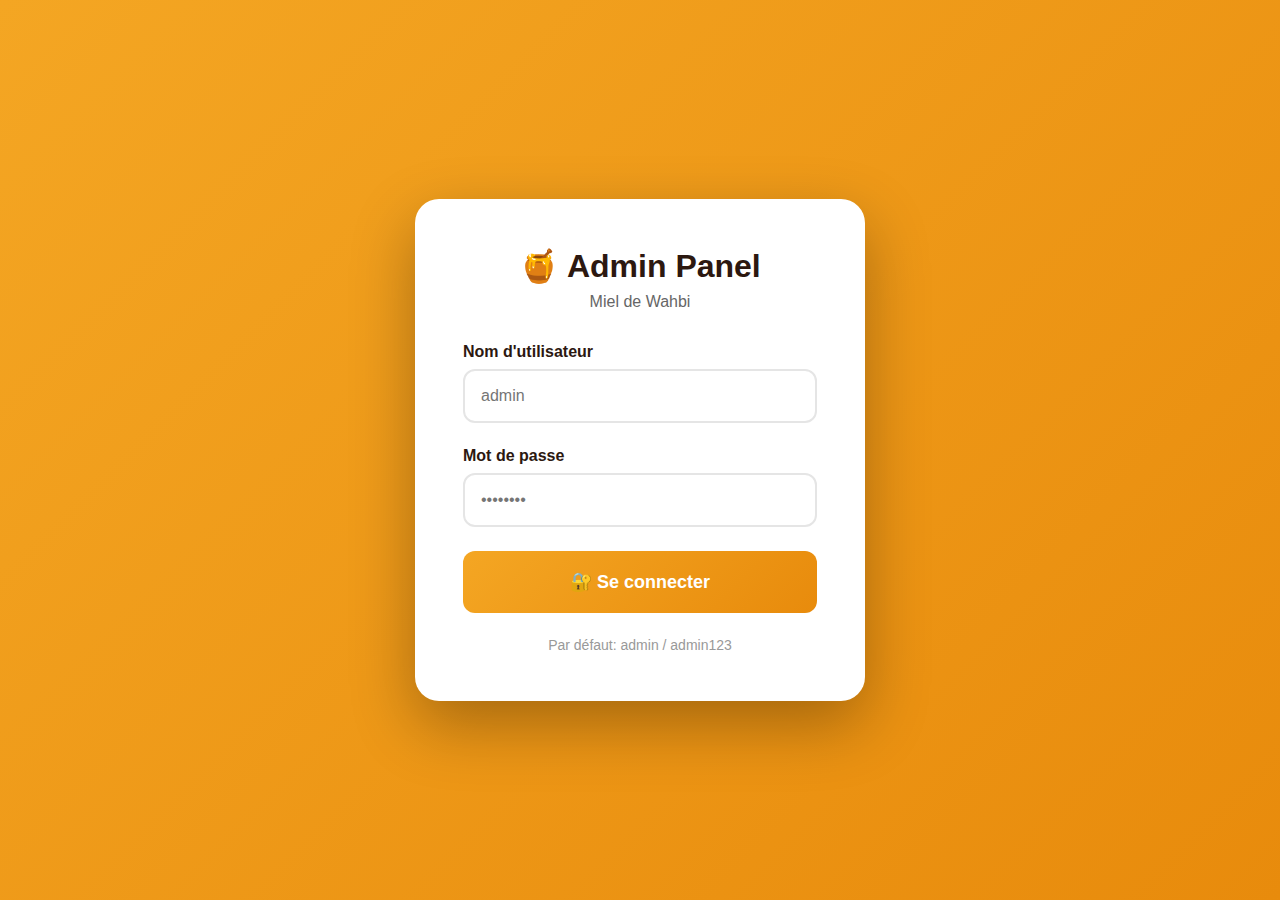
<file: admin.html>
<!DOCTYPE html>
<html lang="fr">
<head>
    <meta charset="UTF-8">
    <meta name="viewport" content="width=device-width, initial-scale=1.0">
    <title>Admin - Miel de Wahbi</title>
    <style>
        * {
            margin: 0;
            padding: 0;
            box-sizing: border-box;
        }

        :root {
            --primary: #f4a623;
            --primary-dark: #e88b0c;
            --secondary: #2c1810;
            --success: #10b981;
            --danger: #dc2626;
            --bg: #f8f9fa;
        }

        body {
            font-family: 'Segoe UI', Tahoma, Geneva, Verdana, sans-serif;
            background: var(--bg);
            color: var(--secondary);
        }

        /* Login Screen */
        .login-screen {
            min-height: 100vh;
            display: flex;
            align-items: center;
            justify-content: center;
            background: linear-gradient(135deg, var(--primary), var(--primary-dark));
            padding: 2rem;
        }

        .login-card {
            background: white;
            padding: 3rem;
            border-radius: 24px;
            box-shadow: 0 24px 64px rgba(0,0,0,0.3);
            max-width: 450px;
            width: 100%;
        }

        .login-card h1 {
            text-align: center;
            color: var(--secondary);
            margin-bottom: 0.5rem;
            font-size: 2rem;
        }

        .login-card .subtitle {
            text-align: center;
            color: #666;
            margin-bottom: 2rem;
        }

        .form-group {
            margin-bottom: 1.5rem;
        }

        .form-group label {
            display: block;
            margin-bottom: 0.5rem;
            font-weight: 600;
            color: var(--secondary);
        }

        .form-group input {
            width: 100%;
            padding: 1rem;
            border: 2px solid #e5e5e5;
            border-radius: 12px;
            font-size: 1rem;
            transition: all 0.3s;
        }

        .form-group input:focus {
            outline: none;
            border-color: var(--primary);
            box-shadow: 0 0 0 4px rgba(244, 166, 35, 0.1);
        }

        .login-btn {
            width: 100%;
            padding: 1.25rem;
            background: linear-gradient(135deg, var(--primary), var(--primary-dark));
            color: white;
            border: none;
            border-radius: 12px;
            font-size: 1.125rem;
            font-weight: 700;
            cursor: pointer;
            transition: all 0.3s;
        }

        .login-btn:hover {
            transform: translateY(-2px);
            box-shadow: 0 8px 24px rgba(244, 166, 35, 0.4);
        }

        .error-message {
            background: #fee;
            color: var(--danger);
            padding: 1rem;
            border-radius: 8px;
            margin-bottom: 1rem;
            display: none;
        }

        /* Admin Dashboard */
        .admin-dashboard {
            display: none;
            min-height: 100vh;
        }

        .admin-header {
            background: linear-gradient(135deg, var(--primary), var(--primary-dark));
            color: white;
            padding: 1.5rem 2rem;
            display: flex;
            justify-content: space-between;
            align-items: center;
            box-shadow: 0 4px 20px rgba(0,0,0,0.1);
        }

        .admin-header h1 {
            font-size: 1.75rem;
        }

        .logout-btn {
            padding: 0.75rem 1.5rem;
            background: white;
            color: var(--primary);
            border: none;
            border-radius: 8px;
            font-weight: 600;
            cursor: pointer;
            transition: all 0.3s;
        }

        .logout-btn:hover {
            transform: translateY(-2px);
            box-shadow: 0 4px 12px rgba(0,0,0,0.2);
        }

        .admin-content {
            max-width: 1400px;
            margin: 2rem auto;
            padding: 0 2rem;
        }

        .tabs {
            display: flex;
            gap: 1rem;
            margin-bottom: 2rem;
            border-bottom: 2px solid #e5e5e5;
        }

        .tab {
            padding: 1rem 2rem;
            background: transparent;
            border: none;
            border-bottom: 3px solid transparent;
            font-size: 1.125rem;
            font-weight: 600;
            color: #666;
            cursor: pointer;
            transition: all 0.3s;
        }

        .tab.active {
            color: var(--primary);
            border-bottom-color: var(--primary);
        }

        .tab-content {
            display: none;
        }

        .tab-content.active {
            display: block;
            animation: fadeIn 0.4s;
        }

        @keyframes fadeIn {
            from { opacity: 0; transform: translateY(10px); }
            to { opacity: 1; transform: translateY(0); }
        }

        /* Cards */
        .card {
            background: white;
            padding: 2rem;
            border-radius: 16px;
            box-shadow: 0 4px 20px rgba(0,0,0,0.08);
            margin-bottom: 2rem;
        }

        .card h2 {
            color: var(--secondary);
            margin-bottom: 1.5rem;
            font-size: 1.5rem;
        }

        /* Products List */
        .products-list {
            display: grid;
            gap: 1.5rem;
        }

        .product-item {
            display: grid;
            grid-template-columns: 100px 1fr auto;
            gap: 1.5rem;
            padding: 1.5rem;
            background: #f8f9fa;
            border-radius: 12px;
            align-items: center;
        }

        .product-item-image {
            width: 100px;
            height: 100px;
            background: linear-gradient(135deg, #ffd89b, var(--primary));
            border-radius: 12px;
            display: flex;
            align-items: center;
            justify-content: center;
            font-size: 3rem;
        }

        .product-item-info h3 {
            color: var(--secondary);
            margin-bottom: 0.5rem;
        }

        .product-item-info p {
            color: #666;
            margin-bottom: 0.5rem;
        }

        .product-item-price {
            font-size: 1.25rem;
            font-weight: 700;
            color: var(--primary);
        }

        .product-item-actions {
            display: flex;
            gap: 0.75rem;
        }

        .btn {
            padding: 0.75rem 1.5rem;
            border: none;
            border-radius: 8px;
            font-weight: 600;
            cursor: pointer;
            transition: all 0.3s;
        }

        .btn-edit {
            background: #3b82f6;
            color: white;
        }

        .btn-edit:hover {
            background: #2563eb;
            transform: translateY(-2px);
        }

        .btn-delete {
            background: var(--danger);
            color: white;
        }

        .btn-delete:hover {
            background: #b91c1c;
            transform: translateY(-2px);
        }

        .btn-primary {
            background: linear-gradient(135deg, var(--primary), var(--primary-dark));
            color: white;
        }

        .btn-primary:hover {
            transform: translateY(-2px);
            box-shadow: 0 4px 15px rgba(244, 166, 35, 0.4);
        }

        /* Form Grid */
        .form-grid {
            display: grid;
            grid-template-columns: repeat(auto-fit, minmax(250px, 1fr));
            gap: 1.5rem;
        }

        .form-group textarea {
            width: 100%;
            padding: 1rem;
            border: 2px solid #e5e5e5;
            border-radius: 12px;
            font-size: 1rem;
            font-family: inherit;
            min-height: 100px;
            transition: all 0.3s;
        }

        .form-group textarea:focus {
            outline: none;
            border-color: var(--primary);
            box-shadow: 0 0 0 4px rgba(244, 166, 35, 0.1);
        }

        /* Success Message */
        .success-message {
            background: #d1fae5;
            color: var(--success);
            padding: 1rem;
            border-radius: 8px;
            margin-bottom: 1rem;
            display: none;
            font-weight: 600;
        }

        /* Stats */
        .stats-grid {
            display: grid;
            grid-template-columns: repeat(auto-fit, minmax(250px, 1fr));
            gap: 1.5rem;
            margin-bottom: 2rem;
        }

        .stat-card {
            background: white;
            padding: 2rem;
            border-radius: 16px;
            box-shadow: 0 4px 20px rgba(0,0,0,0.08);
            text-align: center;
        }

        .stat-value {
            font-size: 2.5rem;
            font-weight: 900;
            color: var(--primary);
            margin-bottom: 0.5rem;
        }

        .stat-label {
            color: #666;
            font-size: 1.125rem;
        }

        /* Modal */
        .modal {
            display: none;
            position: fixed;
            inset: 0;
            background: rgba(0,0,0,0.7);
            z-index: 9999;
            align-items: center;
            justify-content: center;
        }

        .modal.active {
            display: flex;
        }

        .modal-content {
            background: white;
            padding: 2rem;
            border-radius: 20px;
            max-width: 600px;
            width: 90%;
            max-height: 90vh;
            overflow-y: auto;
        }

        .modal-header {
            display: flex;
            justify-content: space-between;
            align-items: center;
            margin-bottom: 2rem;
        }

        .modal-close {
            width: 32px;
            height: 32px;
            background: #f0f0f0;
            border: none;
            border-radius: 50%;
            cursor: pointer;
            font-size: 1.5rem;
        }

        @media (max-width: 768px) {
            .product-item {
                grid-template-columns: 1fr;
                text-align: center;
            }
            
            .product-item-actions {
                justify-content: center;
            }

            .tabs {
                overflow-x: auto;
            }
        }
    </style>
</head>
<body>
    <!-- Login Screen -->
    <div class="login-screen" id="loginScreen">
        <div class="login-card">
            <h1>🍯 Admin Panel</h1>
            <p class="subtitle">Miel de Wahbi</p>
            
            <div class="error-message" id="errorMessage">
                ❌ Identifiants incorrects
            </div>

            <form onsubmit="login(event)">
                <div class="form-group">
                    <label>Nom d'utilisateur</label>
                    <input type="text" id="username" placeholder="admin" required>
                </div>

                <div class="form-group">
                    <label>Mot de passe</label>
                    <input type="password" id="password" placeholder="••••••••" required>
                </div>

                <button type="submit" class="login-btn">
                    🔐 Se connecter
                </button>
            </form>

            <p style="margin-top: 1.5rem; text-align: center; color: #999; font-size: 0.875rem;">
                Par défaut: admin / admin123
            </p>
        </div>
    </div>

    <!-- Admin Dashboard -->
    <div class="admin-dashboard" id="adminDashboard">
        <div class="admin-header">
            <h1>🍯 Panneau d'Administration</h1>
            <button class="logout-btn" onclick="logout()">
                🚪 Déconnexion
            </button>
        </div>

        <div class="admin-content">
            <!-- Stats -->
            <div class="stats-grid">
                <div class="stat-card">
                    <div class="stat-value" id="totalProducts">4</div>
                    <div class="stat-label">Produits</div>
                </div>
                <div class="stat-card">
                    <div class="stat-value">65 DT</div>
                    <div class="stat-label">Prix Moyen</div>
                </div>
                <div class="stat-card">
                    <div class="stat-value">100%</div>
                    <div class="stat-label">En Stock</div>
                </div>
            </div>

            <!-- Tabs -->
            <div class="tabs">
                <button class="tab active" onclick="switchTab('products')">
                    📦 Produits
                </button>
                <button class="tab" onclick="switchTab('add')">
                    ➕ Ajouter Produit
                </button>
                <button class="tab" onclick="switchTab('settings')">
                    ⚙️ Paramètres
                </button>
            </div>

            <!-- Products Tab -->
            <div class="tab-content active" id="productsTab">
                <div class="card">
                    <h2>📦 Gestion des Produits</h2>
                    <div class="success-message" id="successMessage"></div>
                    <div class="products-list" id="productsList"></div>
                </div>
            </div>

            <!-- Add Product Tab -->
            <div class="tab-content" id="addTab">
                <div class="card">
                    <h2>➕ Ajouter un Nouveau Produit</h2>
                    <form onsubmit="addProduct(event)">
                        <div class="form-grid">
                            <div class="form-group">
                                <label>Nom du Produit *</label>
                                <input type="text" id="newProductName" placeholder="Miel de..." required>
                            </div>

                            <div class="form-group">
                                <label>Prix (1kg) *</label>
                                <input type="number" id="newProductPrice" placeholder="65" step="0.01" required>
                            </div>
                        </div>

                        <div class="form-group">
                            <label>Description *</label>
                            <textarea id="newProductDescription" placeholder="Décrivez le produit..." required></textarea>
                        </div>

                        <div class="form-group">
                            <label>Emoji (optionnel)</label>
                            <input type="text" id="newProductEmoji" placeholder="🍯" maxlength="2">
                        </div>

                        <button type="submit" class="btn btn-primary" style="width: 100%;">
                            ✅ Ajouter le Produit
                        </button>
                    </form>
                </div>
            </div>

            <!-- Settings Tab -->
            <div class="tab-content" id="settingsTab">
                <div class="card">
                    <h2>⚙️ Paramètres du Site</h2>
                    <form onsubmit="saveSettings(event)">
                        <div class="form-group">
                            <label>Numéro de Téléphone / WhatsApp *</label>
                            <input type="tel" id="settingsPhone" value="+216 97 244 049" required>
                        </div>

                        <div class="form-group">
                            <label>Lien Facebook / Messenger *</label>
                            <input type="url" id="settingsFacebook" value="https://www.facebook.com/abdel.gharbi.7" required>
                        </div>

                        <div class="form-group">
                            <label>Adresse *</label>
                            <input type="text" id="settingsAddress" value="Sidi Bouzid, Tunisie" required>
                        </div>

                        <div class="form-group">
                            <label>Frais de Livraison (DT) *</label>
                            <input type="number" id="settingsDelivery" value="5" step="0.01" required>
                        </div>

                        <div class="form-group">
                            <label>Mot de passe Admin *</label>
                            <input type="password" id="settingsPassword" placeholder="Nouveau mot de passe">
                            <small style="color: #666; font-size: 0.875rem;">Laissez vide pour ne pas changer</small>
                        </div>

                        <button type="submit" class="btn btn-primary" style="width: 100%;">
                            💾 Enregistrer les Paramètres
                        </button>
                    </form>
                </div>
            </div>
        </div>
    </div>

    <!-- Edit Product Modal -->
    <div class="modal" id="editModal">
        <div class="modal-content">
            <div class="modal-header">
                <h2>✏️ Modifier le Produit</h2>
                <button class="modal-close" onclick="closeEditModal()">×</button>
            </div>
            <form onsubmit="saveEdit(event)">
                <input type="hidden" id="editProductId">
                
                <div class="form-group">
                    <label>Nom du Produit *</label>
                    <input type="text" id="editProductName" required>
                </div>

                <div class="form-group">
                    <label>Description *</label>
                    <textarea id="editProductDescription" required></textarea>
                </div>

                <div class="form-grid">
                    <div class="form-group">
                        <label>Prix (500g) *</label>
                        <input type="number" id="editProduct500g" step="0.01" required>
                    </div>

                    <div class="form-group">
                        <label>Prix (1kg) *</label>
                        <input type="number" id="editProduct1kg" step="0.01" required>
                    </div>
                </div>

                <button type="submit" class="btn btn-primary" style="width: 100%;">
                    💾 Enregistrer les Modifications
                </button>
            </form>
        </div>
    </div>

    <script src="admin.js"></script>
</body>
</html>
</file>
